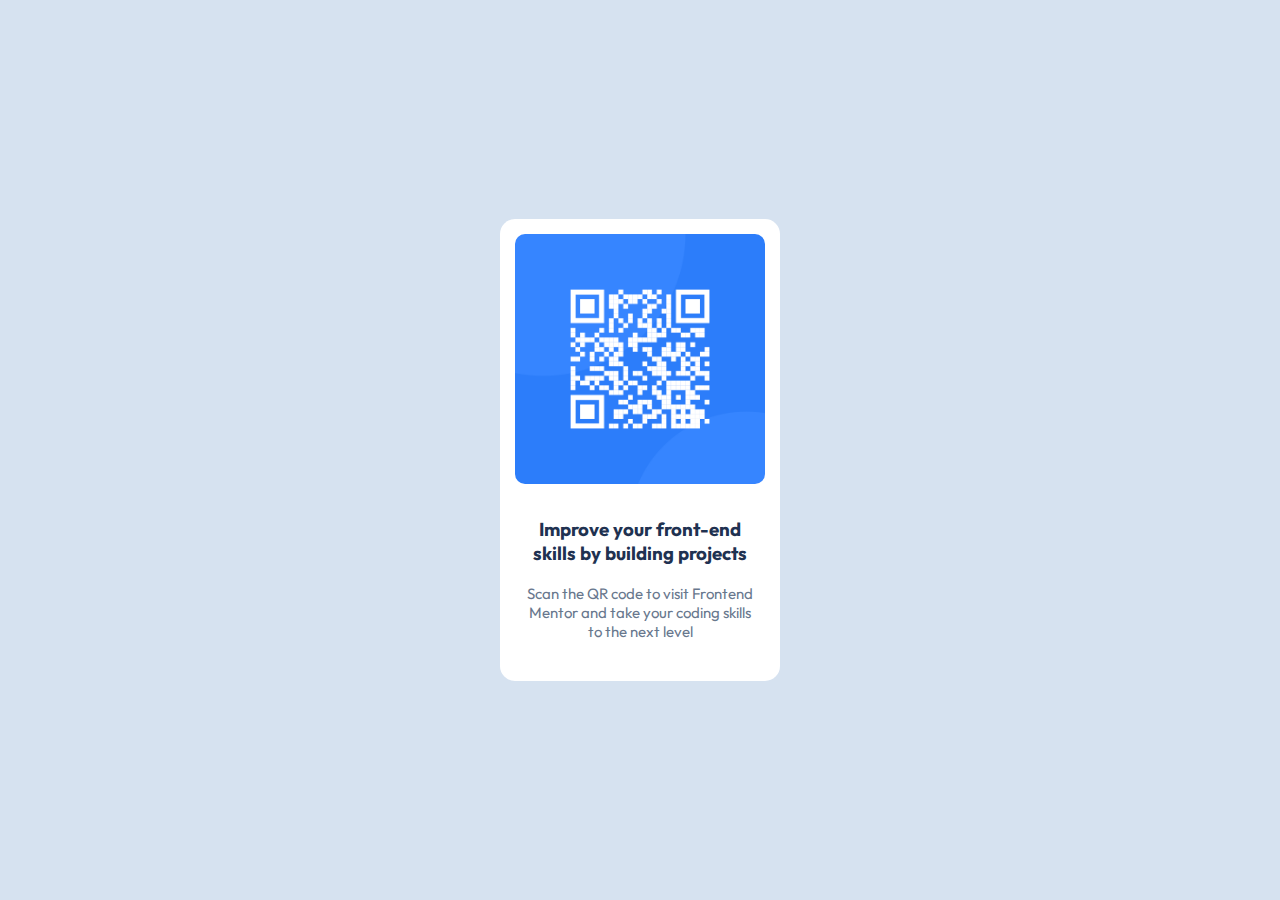
<file: whorkshop01/index.html>
<!DOCTYPE html>
<html lang="en">
<head>
    <meta charset="UTF-8">
    <meta name="viewport" content="width=device-width, initial-scale=1.0">
    <title>whorkshop01 - Kevin Nel</title>
    <link rel="icon" type="image/x-icon" href="images/favicon-32x32.png">
    <link href="https://fonts.googleapis.com/css2?family=Outfit:wght@100..900&display=swap" rel="stylesheet">
    <link rel="stylesheet" href="styles.css">
</head>
<body>
    <div class="main-panel">
        <div class="qr">
            <img src="images/image-qr-code.png" alt="QR code for https://www.frontendmentor.io/">
        </div>
        <div class="content">
            <h3 class="heading">Improve your front-end skills by building projects</h3>
            <p class="main-text">Scan the QR code to visit Frontend Mentor and take your coding skills to the next level</p>
        </div>
    </div>
</body>
</html>
</file>
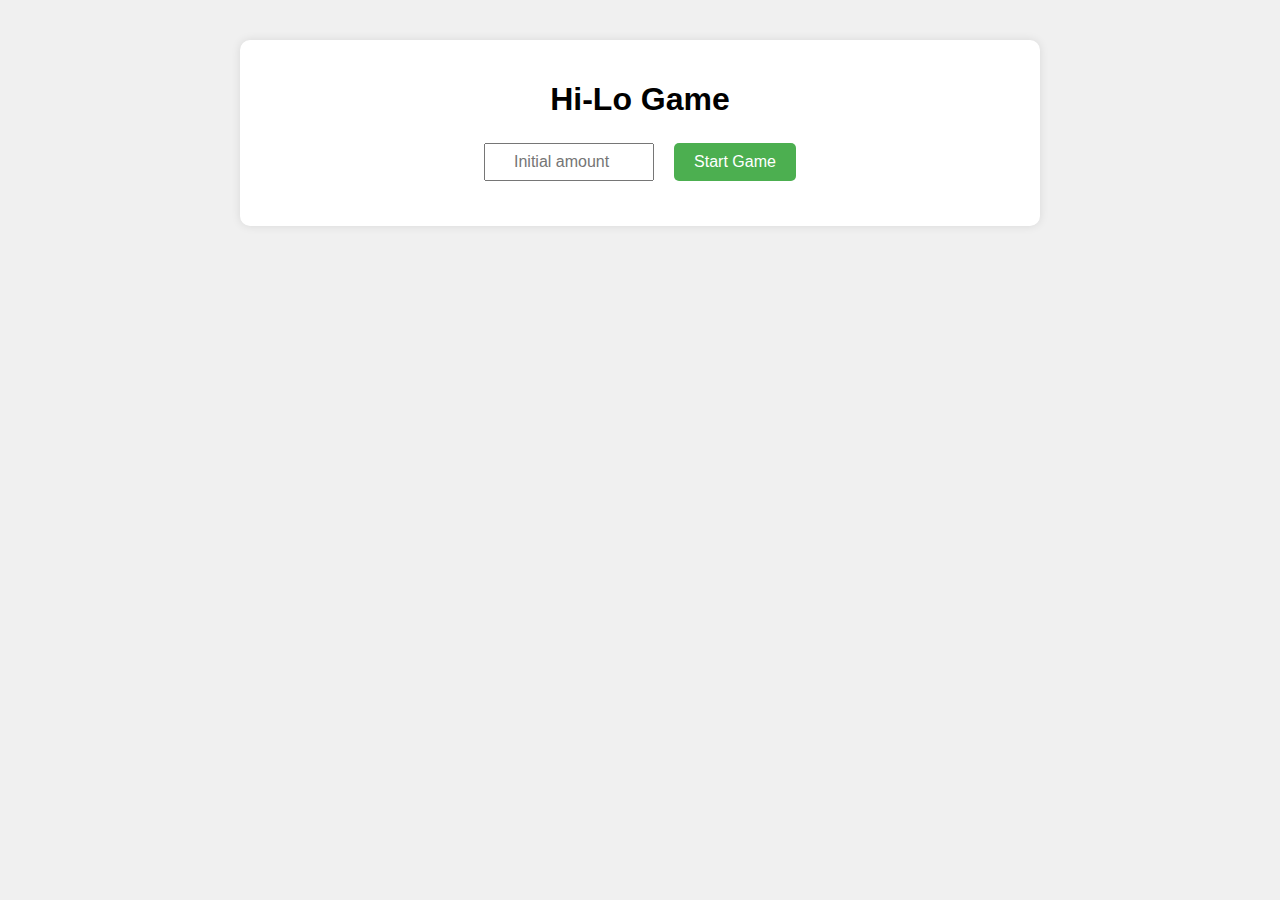
<file: workshop02/hi-lo-game.html>
<!DOCTYPE html>
<html lang="en">
<head>
    <meta charset="UTF-8">
    <meta name="viewport" content="width=device-width, initial-scale=1.0">
    <title>Hi-Lo Game</title>
    <link rel="stylesheet" type="text/css" href="styles.css">
</head>
<body>
    <div class="container">
        <h1>Hi-Lo Game</h1>
        
        <div id="setupSection" class="setup-section">
            <input type="number" id="initialAmount" placeholder="Initial amount" min="1">
            <button onclick="setInitialAmount()">Start Game</button>
        </div>

        <div id="gameContent" style="display: none;">
            <div class="balance-display">Current Balance: ฿<span id="currentBalance">0</span></div>

            <div id="betControls" class="bet-section">
                <div>
                    Bet: <input type="number" id="betAmount" placeholder="Bet Amount" min="1" step="1" oninput="validateBet()">
                </div>
                <div class="betting-options">
                    <button id="highBtn" onclick="playBet('high')">High (≥12)</button>
                    <button id="midBtn" onclick="playBet('mid')">Mid (=11)</button>
                    <button id="lowBtn" onclick="playBet('low')">Low (≤10)</button>
                </div>
            </div>

            <div class="reset-section">
                <button id="resetButton" class="reset" onclick="resetGame()" style="display: none;">Reset Game</button>
            </div>

            <div class="game-section">
                <div class="dice-container">
                    <div class="dice" id="dice1">?</div>
                    <div class="dice" id="dice2">?</div>
                    <div class="dice" id="dice3">?</div>
                </div>
                <h2 id="result"></h2>
            </div>

            <div id="status" class="status"></div>
        </div>
    </div>
    <script src="hilo.js"></script>
</body>
</html>
</file>
<file: whorkshop01/styles.css>
body {
    background-color: hsl(212, 45%, 89%);
    font-family: 'Outfit', sans-serif;
    height: 100vh;
    display: flex;
    flex-direction: column;
    align-items: center;
    justify-content: center;
    margin: 0;
}

.main-panel {
    background: hsl(0, 0%, 100%);
    border-radius: 15px;
    padding: 15px;
    width: 250px;
    text-align: center;
}

.qr {
    overflow: hidden;
    object-fit: contain;
}

.qr img {
    width: 100%;
    border-radius: 10px;
}

.content {
    padding: 10px;
}

.heading {
    font-weight: 700;
    color: hsl(218, 44%, 22%);
}

.main-text {
    font-weight: 400;
    font-size: 15px;
    color: hsl(216, 15%, 48%)
}
</file>
<file: workshop02/styles.css>
body {
    font-family: Arial, sans-serif;
    max-width: 800px;
    margin: 20px auto;
    padding: 20px;
    background-color: #f0f0f0;
}

.container {
    background-color: white;
    padding: 20px;
    border-radius: 10px;
    box-shadow: 0 0 10px rgba(0,0,0,0.1);
    text-align: center;
}

h1, h2, h3 {
    text-align: center;
    margin-bottom: 20px;
}

.game-section {
    margin-bottom: 20px;
    display: flex;
    flex-direction: column;
    align-items: center;
}

.balance-display {
    font-size: 24px;
    font-weight: bold;
    margin-bottom: 20px;
}

.setup-section {
    margin: 20px 0;
    display: flex;
    justify-content: center;
    gap: 10px;
}

.dice-container {
    display: flex;
    gap: 20px;
    justify-content: center;
    margin: 20px 0;
}

.dice {
    width: 60px;
    height: 60px;
    background-color: white;
    border: 2px solid #333;
    border-radius: 10px;
    display: flex;
    align-items: center;
    justify-content: center;
    font-size: 24px;
    font-weight: bold;
}

.betting-options {
    display: flex;
    gap: 20px;
    justify-content: center;
    margin: 20px 0;
    flex-wrap: wrap;
}

.bet-section {
    display: flex;
    flex-direction: column;
    align-items: center;
    gap: 15px;
    margin: 20px 0;
}

.reset-section {
    display: flex;
    flex-direction: column;
    align-items: center;
    gap: 15px;
    margin: 20px 0;
}

button {
    padding: 10px 20px;
    font-size: 16px;
    cursor: pointer;
    background-color: #4CAF50;
    color: white;
    border: none;
    border-radius: 5px;
    margin: 5px;
}

button.reset {
    background-color: #4CAF50;
    font-size: 18px;
    padding: 12px 24px;
}

button:disabled {
    background-color: #cccccc;
    cursor: not-allowed;
}

.status {
    margin: 20px auto;
    padding: 10px;
    border-radius: 5px;
    text-align: center;
    font-weight: bold;
    max-width: 400px;
}

.win {
    background-color: #4CAF50;
    color: white;
}

.lose {
    background-color: #f44336;
    color: white;
}

input[type="number"] {
    padding: 8px;
    font-size: 16px;
    width: 150px;
    margin: 5px;
    text-align: center;
}
</file>
